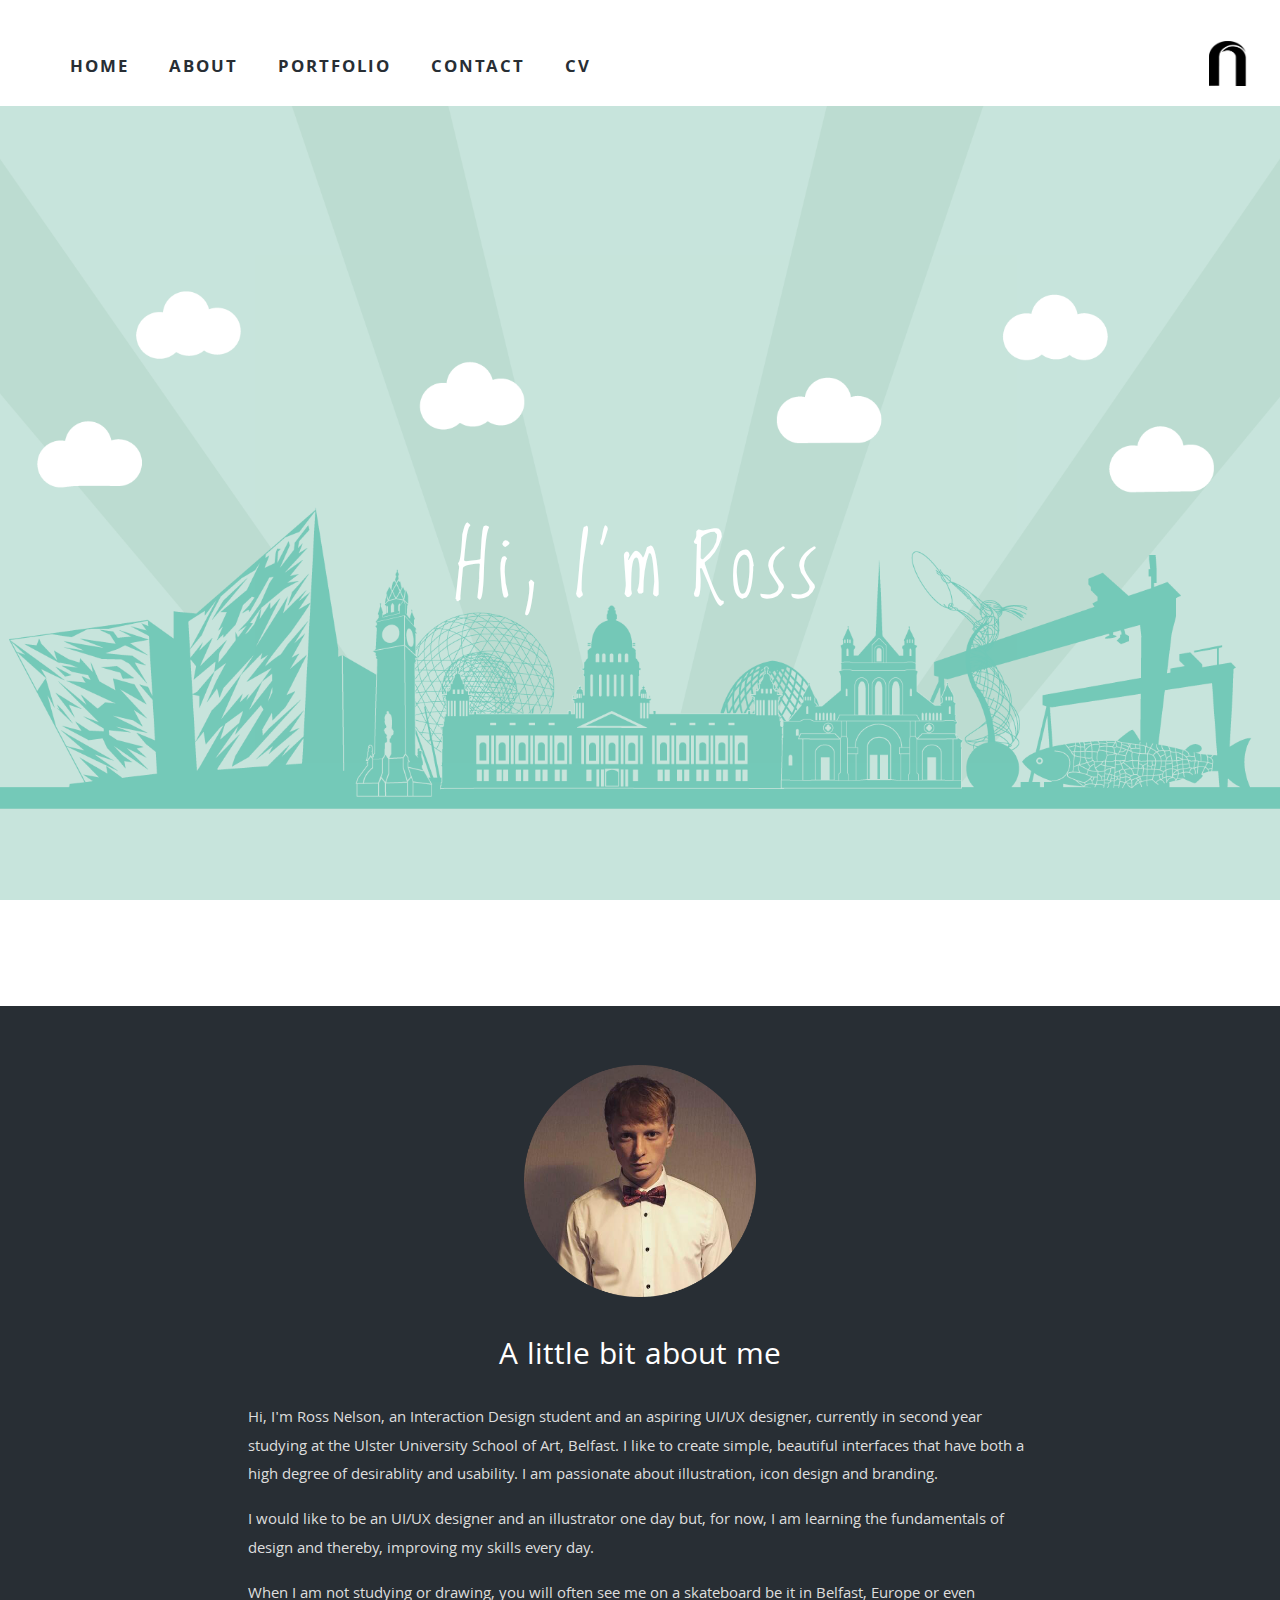
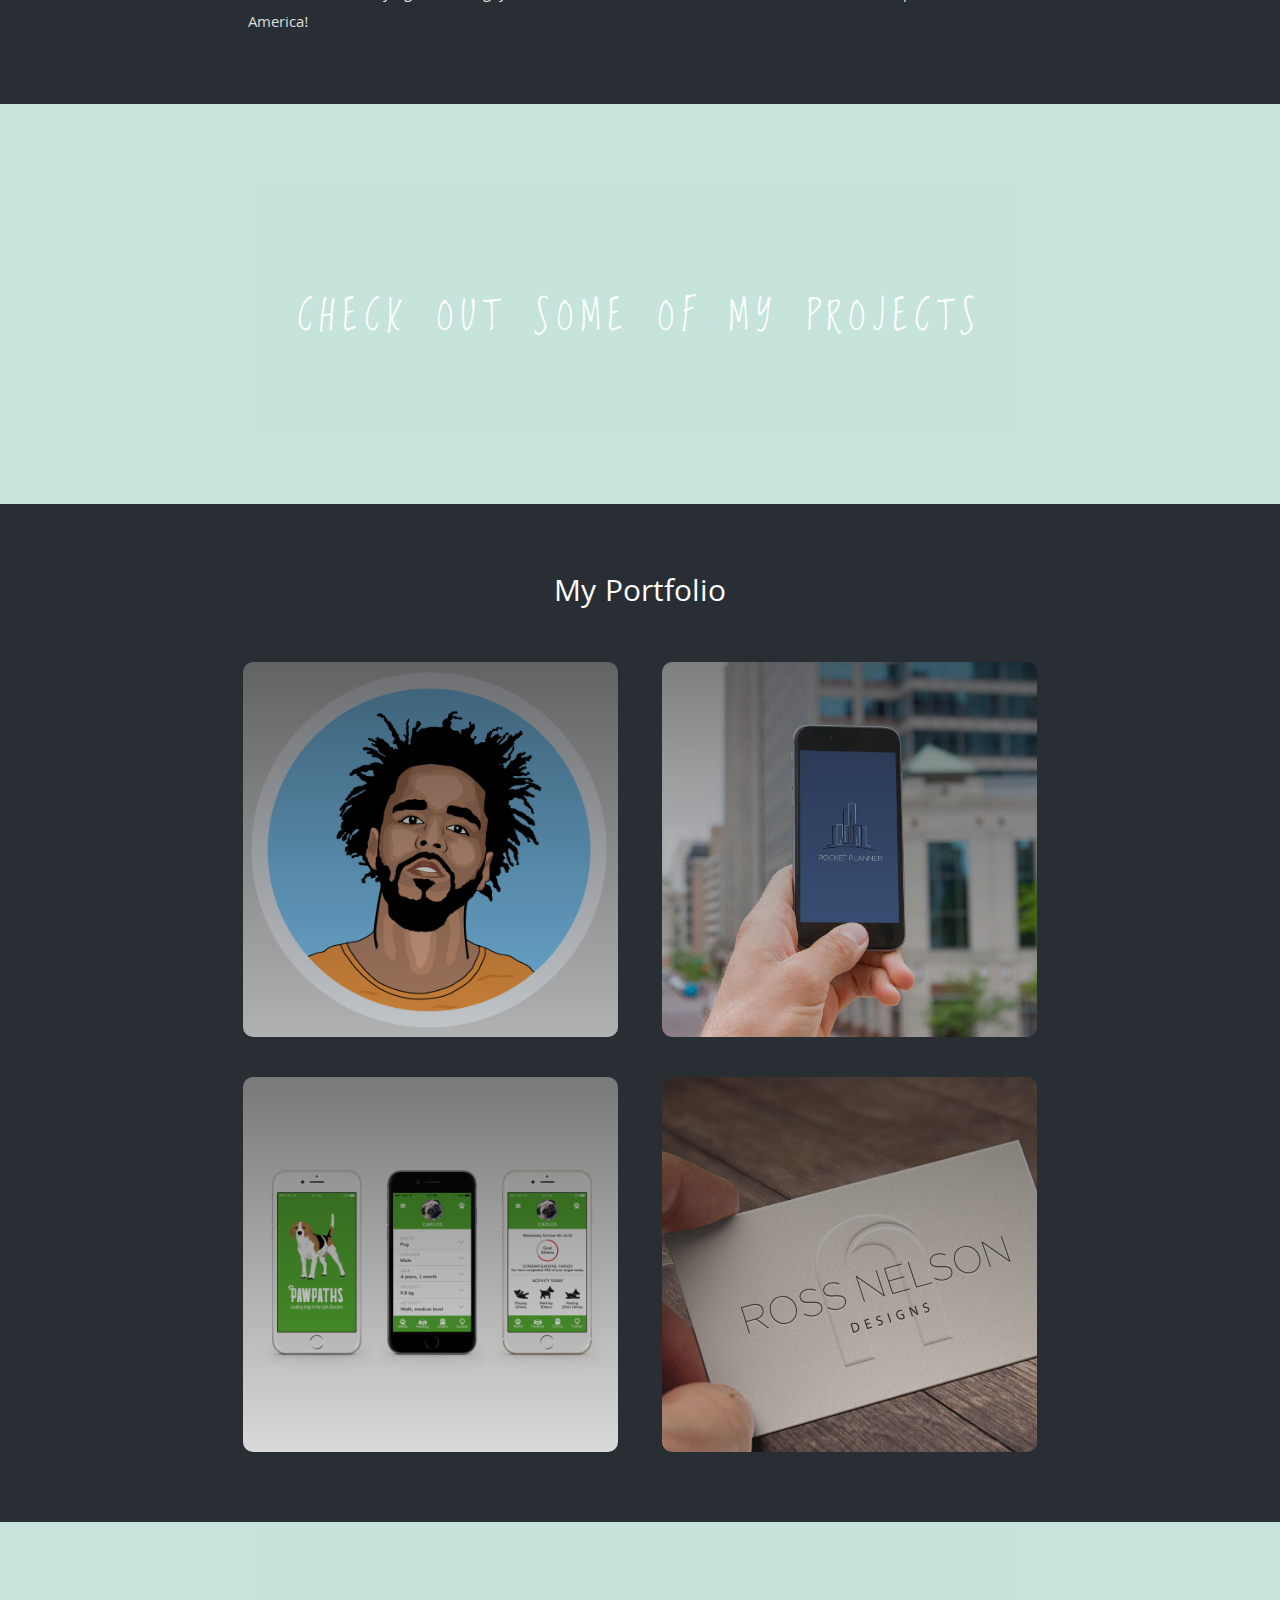
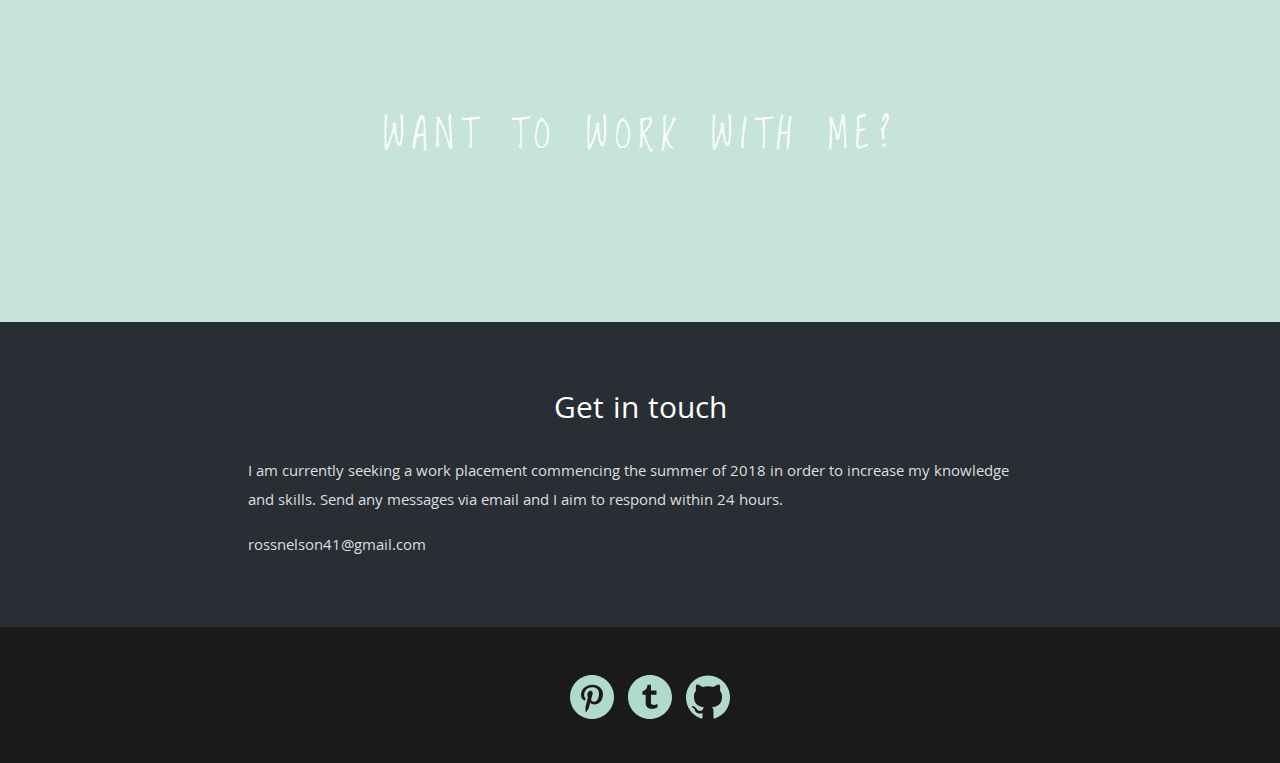
<file: index.html>
<!DOCTYPE html>
<html lang="en">

<head>
    <meta charset="UTF-8">
    <meta name="viewport" content="width=device-width, initial-scale=1.0">
    <meta http-equiv="X-UA-Compatible" content="ie=edge">
    <link href="https://fonts.googleapis.com/css?family=Khula|Loved+by+the+King|Scheherazade" rel="stylesheet">
    <title>Ross-nelson-portfolio</title>
    <link rel="stylesheet" href="css/style.css">
    <link rel="stylesheet" href="css/animate.css">
</head>
    <body>
        
        
        <header>
                      <nav class="animated fadeIn"> 
                          <div class="res-nav">
        <a href="index.html"><img class="logo" src="img/n-01.png" width="38" height="45" alt="Monogram"></a>
          </div>
                          <ul>
                              <li><a href="index.html">Home</a></li>
                              <li><a href="#about">About</a></li>
                              <li><a href="#portfolio">Portfolio</a></li>
                              <li><a href="#contact">Contact</a></li>
                              <li><a href="cv.html">CV</a></li>
                              
                          </ul>
            </nav>
        </header>
   
      <div class="pimg1">
        <div class="ptext1">
          <span class="border trans">
               Hi, I'm Ross
            </span>
          </div>
        </div>
    
  <section class="section section-dark">
        <img class="me" src="img/me.png" id="about" alt="Lion" width="250" height="250" /> 
    
    <h2 class="hello">A little bit about me</h2>

        <div class="container">
            <p>Hi, I'm Ross Nelson, an Interaction Design student and an aspiring UI/UX designer, currently in second year studying at the Ulster University School of Art, Belfast. I like to create simple, beautiful interfaces that have both a high degree of desirablity and usability. I am passionate about illustration, icon design and branding. </p>
        
        <p> I would like to be an UI/UX designer and an illustrator one day but, for now, I am learning the fundamentals of design and thereby, improving my skills every day.
         </p>
        
        <p> When I am not studying or drawing, you will often see me on a skateboard be it in Belfast, Europe or even America!</p>
      </div>
        </section>
 
        
        <div class="pimg2">
        <div class="ptext">
          <span class="border trans">
            Check out some of my projects
            </span>
          </div>
        </div>
        
        <section class="section section-dark">
        <h2 class="hello" id="portfolio">My Portfolio</h2>
      
            <div class="xop-section">
	<ul class="xop-grid">
		<li>
			<div class="xop-box xop-img-1">
				<a href="icons.html">
				<div class="xop-info">
					<h3>Icon Set</h3>
					<p>A set of twelve Hip hop artists.</p>
				</div></a>
			</div>
		</li>
        
        <li>
			<div class="xop-box xop-img-2">
				<a href="pocket.html">
				<div class="xop-info">
					<h3>Pocket Planner</h3>
					<p>A travel app on landmarks in America.</p>
				</div></a>
			</div>
		</li>
		
        <li>
			<div class="xop-box xop-img-3">
				<a href="pawpaths.html">
				<div class="xop-info">
					<h3>Pawpaths</h3>
					<p>A health app and device designed for dogs.</p>
				</div></a>
			</div>
		</li>

        
        <li>
			<div class="xop-box xop-img-4">
				<a href="brand.html">
				<div class="xop-info">
					<h3>Brand</h3>
					<p>My personal Monogram and Wordmark.</p>
				</div></a>
			</div>
		</li>
        
        
		
	</ul>
</div>
                        
        </section>
        
        
        <div class="pimg3">
        <div class="ptext">
          <span class="border trans">
            Want to work with me?
            </span>
          </div>
        </div>
        
         <section class="section section-dark">
             
        <h2 class="hello" id="contact">Get in touch</h2>
             <div class="container">
      <p>
  I am currently seeking a work placement commencing the summer of 2018 in order to increase my knowledge and skills. Send any messages via email and I aim to respond within 24 hours.
      </p>
                 <p>rossnelson41@gmail.com</p>
           
    </div>
        </section>
        
        
        
        <footer>
        
      <p class="social">

        <div class="icons">
            <a href="https://uk.pinterest.com/rossnelson41/" target="_blank"><img src="img/pinterest.svg" width="44px" height="44px"></a>
            
            <a href="https://www.tumblr.com/blog/rossnelsonn" target="_blank"><img src="img/tumblr.svg" width="44px" height="44px"></a>
            
            <a href="https://github.com/rossnelsonn" target="_blank"><img src="img/github.svg" width="44px" height="44px"></a>

        </div>

    </footer>
        
        
        
        
        
    </body>
</html>
</file>
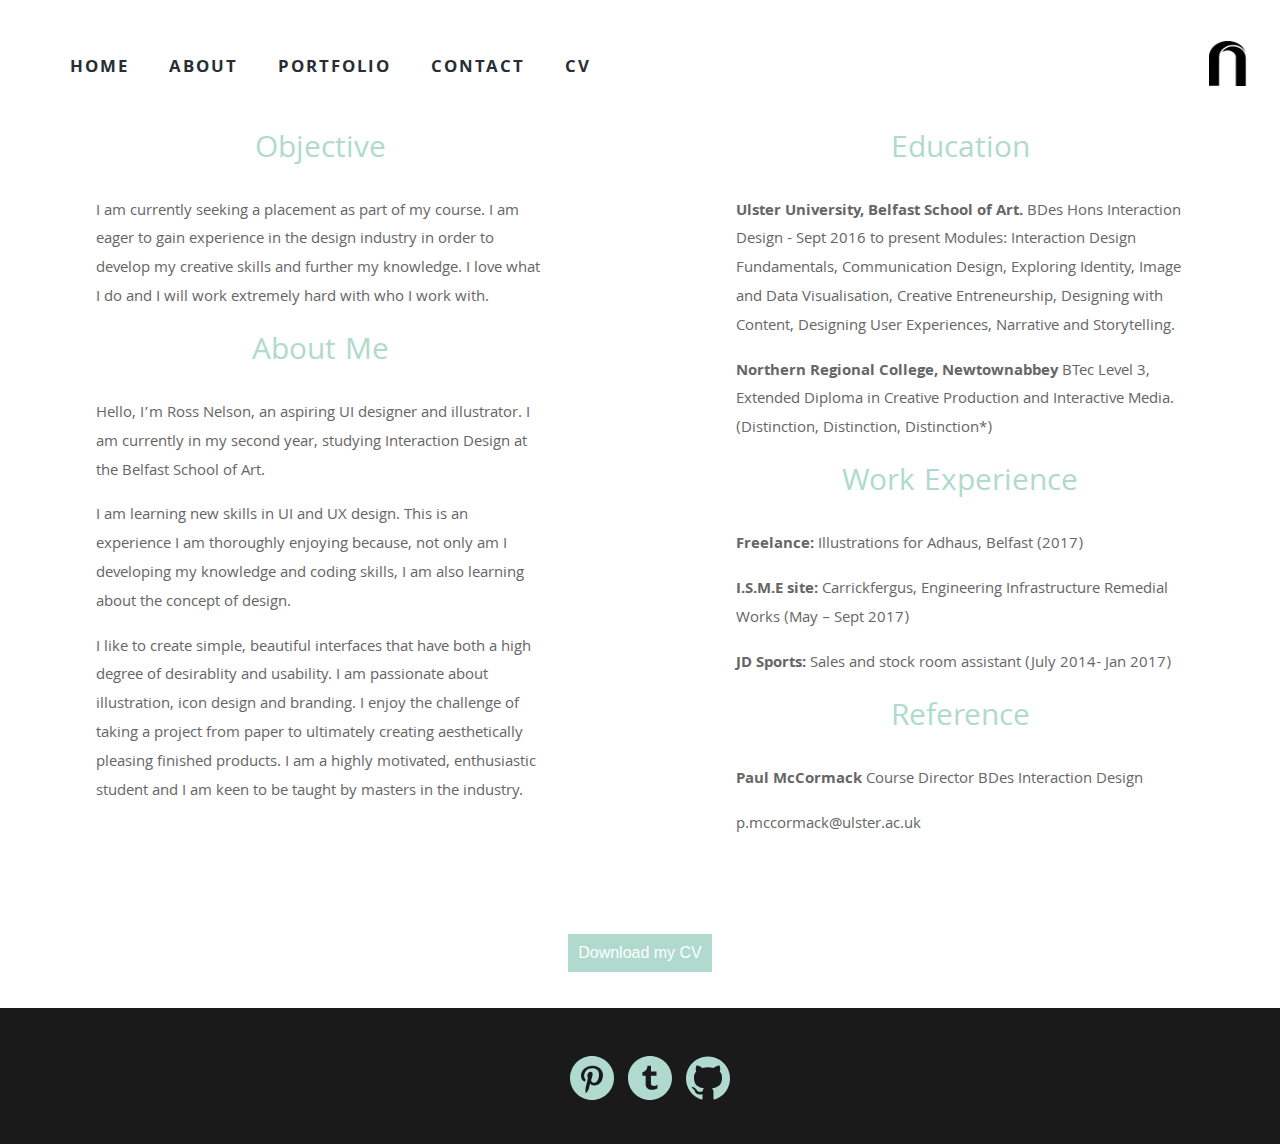
<file: cv.html>
<!DOCTYPE html>
<html lang="en">

<head>
    <meta charset="UTF-8">
    <meta name="viewport" content="width=device-width, initial-scale=1.0">
    <meta http-equiv="X-UA-Compatible" content="ie=edge">
    <link href="https://fonts.googleapis.com/css?family=Khula|Loved+by+the+King|Scheherazade" rel="stylesheet">
    <title>Ross-nelson-pocket planner</title>
    <link rel="stylesheet" href="css/style.css">
</head>
    <body>
        
        
        <header>
                      <nav> 
                          <div class="res-nav">
        <a href="index.html"><img class="logo" src="img/n-01.png" width="38" height="45" alt="Monogram"></a>
          </div>
                          <ul>
                              <li><a href="index.html">Home</a></li>
                              <li><a href="index.html#about">About</a></li>
                              <li><a href="index.html#portfolio">Portfolio</a></li>
                              <li><a href="index.html#contact">Contact</a></li>
                               <li><a href="cv.html">CV</a></li>
                          </ul>
            </nav>
        </header>
        
<div class="row">
        
    <div id="left">
        <div class="container">
        <h2 class="cvh2">Objective</h2>
        <p>I am currently seeking a placement as part of my course. I am eager to gain experience in the design industry in order to develop my creative skills and further my knowledge. I love what I do and I will work extremely hard with who I work with.</p>
        <h2 class="cvh2">About Me</h2>
        <p>Hello, I’m Ross Nelson, an aspiring UI designer and illustrator. I am currently in my second year, studying Interaction Design at the Belfast School of Art.</p> <p>I am learning new skills in UI and UX design. This is an experience I am thoroughly enjoying because, not only am I developing my knowledge and coding skills, I am also learning about the concept of design.</p> <p>I like to create simple, beautiful interfaces that have both a high degree of desirablity and usability. I am passionate about illustration, icon design and branding. I enjoy the challenge of taking a project from paper to ultimately creating aesthetically pleasing finished products. I am a highly motivated, enthusiastic student and I am keen to be taught by masters in the industry.</p>
    </div>
        </div>
    <div id="right">
        <div class="container">
        <h2 class="cvh2">Education</h2>
        <p><b>Ulster University, Belfast School of Art.</b> BDes Hons Interaction Design - Sept 2016 to present Modules: Interaction Design Fundamentals, Communication Design, Exploring Identity, Image and Data Visualisation, Creative Entreneurship, Designing with Content, Designing User Experiences, Narrative and Storytelling.</p>
            <p><b>Northern Regional College, Newtownabbey</b> BTec Level 3, Extended Diploma in Creative Production and Interactive Media. (Distinction, Distinction, Distinction*)</p>
        <h2 class="cvh2">Work Experience</h2>
            <p><b>Freelance:</b> Illustrations for Adhaus, Belfast (2017)</p>

            <p><b>I.S.M.E site:</b> Carrickfergus, Engineering Infrastructure Remedial Works (May – Sept 2017)</p>

         <p><b>JD Sports:</b> Sales and stock room assistant (July 2014- Jan 2017)</p>
            
        <h2 class="cvh2">Reference</h2>
            <p><b>Paul McCormack</b> Course Director BDes Interaction Design</p>

<p>p.mccormack@ulster.ac.uk</p>
    </div>
    </div>
        </div>
        
        <a href="cv.pdf" id="downloadcv"><h2><button class="button">Download my CV</button></h2></a> 
        <footer>
        
      <p class="social">

        <div class="icons">
            <a href="https://uk.pinterest.com/rossnelson41/" target="_blank"><img src="img/pinterest.svg" width="44px" height="44px"></a>
            
            <a href="https://www.tumblr.com/blog/rossnelsonn" target="_blank"><img src="img/tumblr.svg" width="44px" height="44px"></a>
            
            <a href="https://github.com/rossnelsonn" target="_blank"><img src="img/github.svg" width="44px" height="44px"></a>

        </div>

    </footer>
        
        
        
    </body>
</html>
</file>
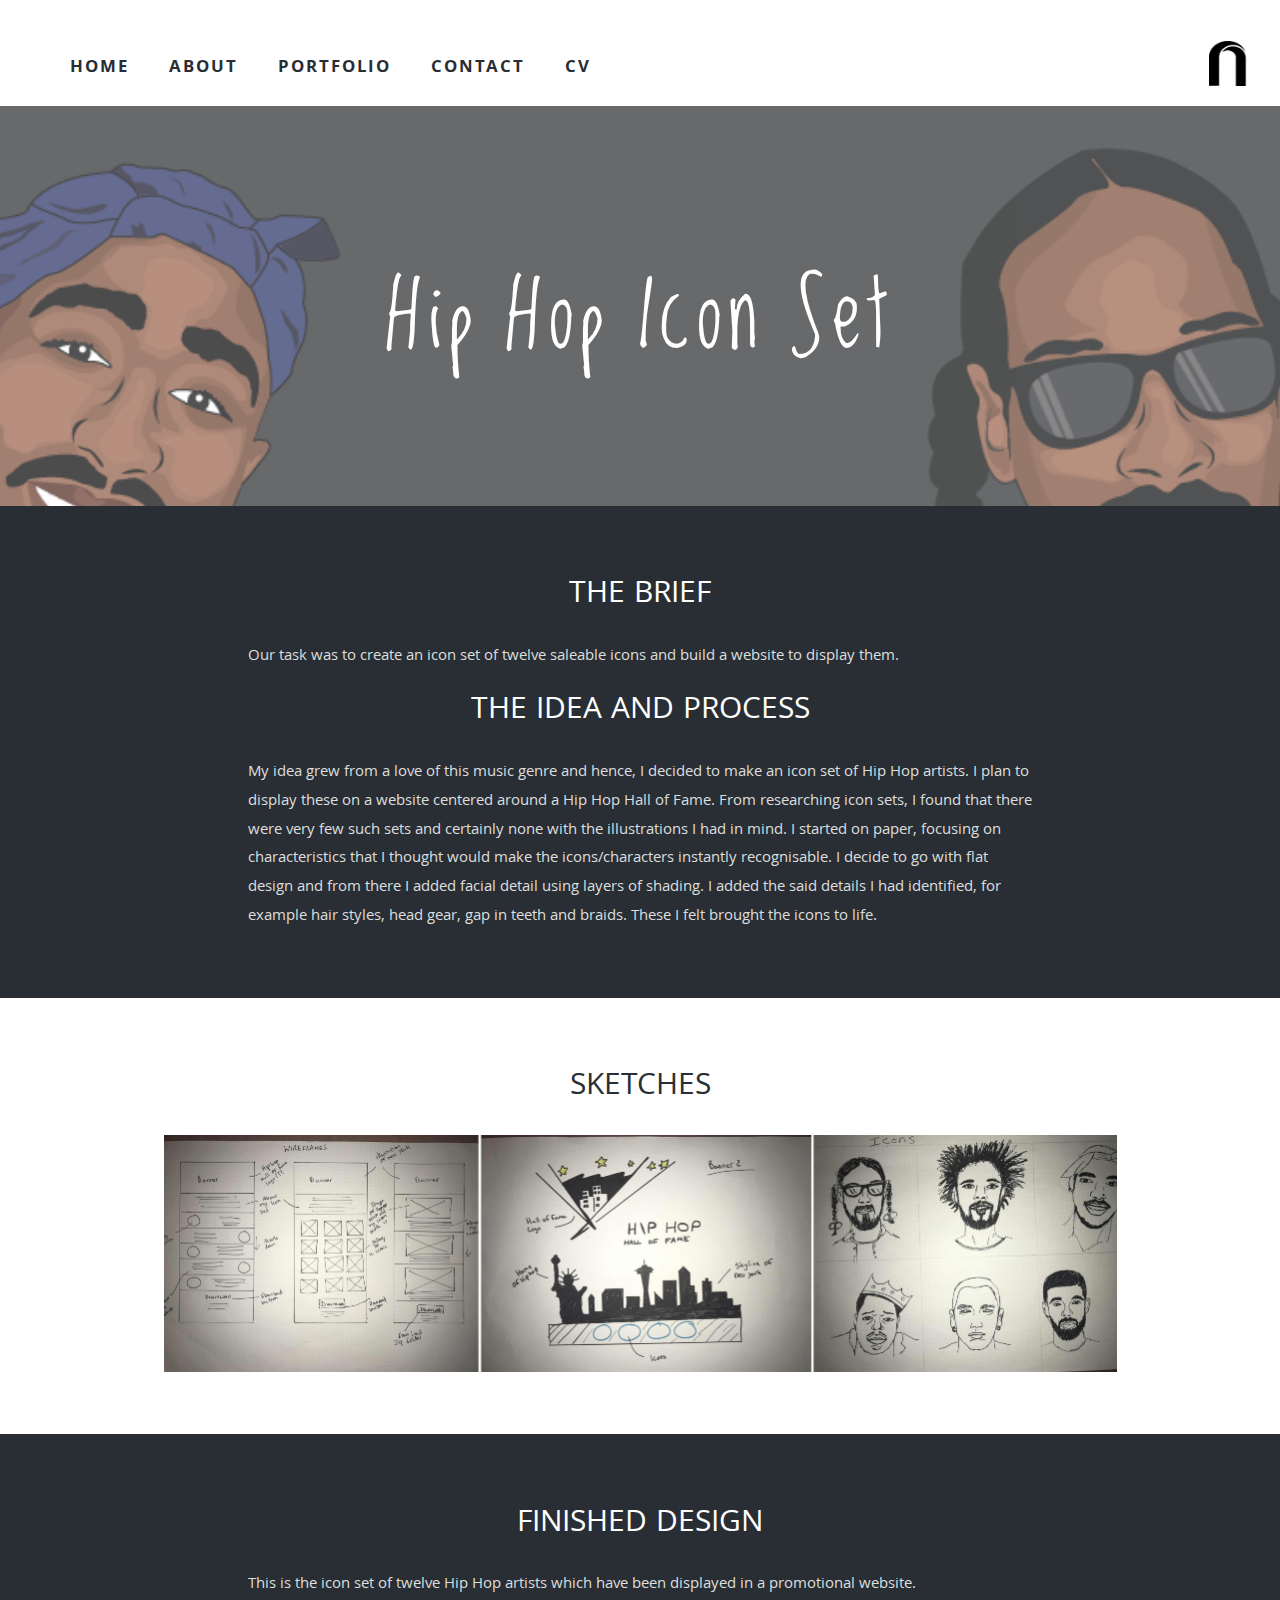
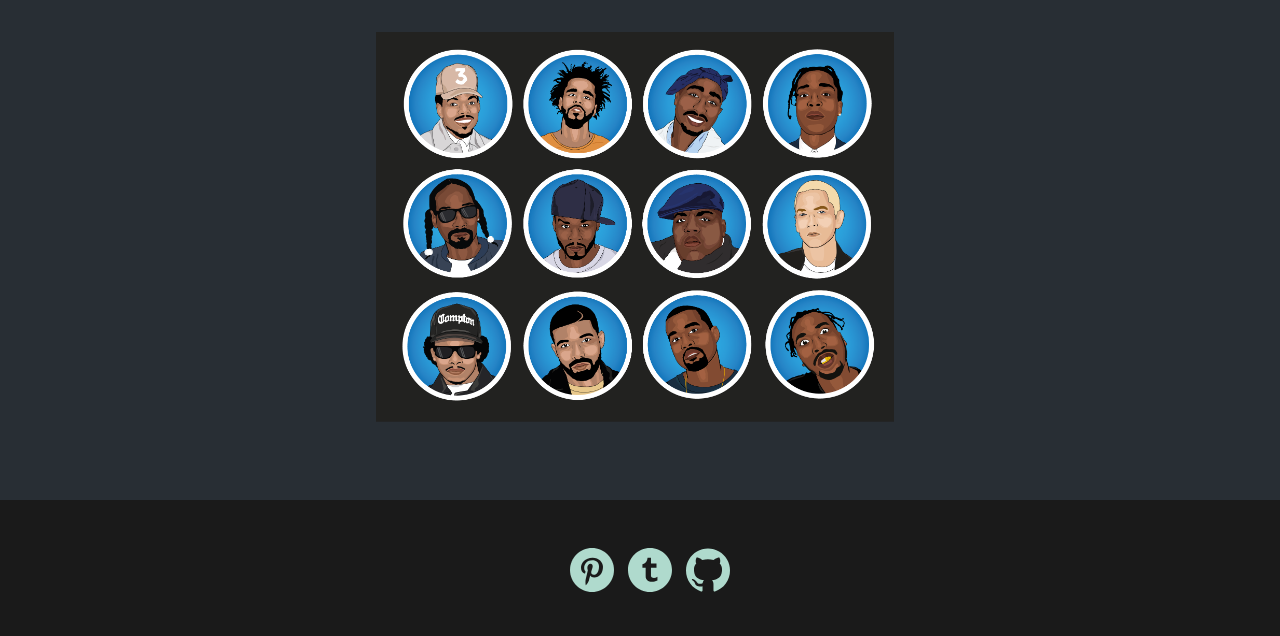
<file: icons.html>
<!DOCTYPE html>
<html lang="en">

<head>
    <meta charset="UTF-8">
    <meta name="viewport" content="width=device-width, initial-scale=1.0">
    <meta http-equiv="X-UA-Compatible" content="ie=edge">
    <link href="https://fonts.googleapis.com/css?family=Khula|Loved+by+the+King|Scheherazade" rel="stylesheet">
    <title>Ross-nelson-pocket planner</title>
    <link rel="stylesheet" href="css/style.css">
</head>
    <body>
        
        
        <header>
                      <nav> 
                          <div class="res-nav">
        <a href="index.html"><img class="logo" src="img/n-01.png" width="38" height="45" alt="Monogram"></a>
          </div>
                          <ul>
                               <li><a href="index.html">Home</a></li>
                              <li><a href="index.html#about">About</a></li>
                              <li><a href="index.html#portfolio">Portfolio</a></li>
                              <li><a href="index.html#contact">Contact</a></li>
                               <li><a href="cv.html">CV</a></li>
                          </ul>
            </nav>
        </header>

     
        
        
      <div class="top-image4">
        <div class="ptext2">
          <span class="border trans">
               Hip Hop Icon Set
            </span>
          </div>
        </div>
    
  <section class="section section-dark">
    
    <h2 id="about">The Brief</h2>

        <div class="container">
    
        <p>Our task was to create an icon set of twelve saleable icons and build a website to display them.
         </p>
        
        <h2 id="about">The Idea and Process</h2>
        <p> My idea grew from a love of this music genre and hence, I decided to make an icon set of Hip Hop artists. I plan to display these on a website centered around a Hip Hop Hall of Fame. From researching icon sets, I found that there were very few such sets and certainly none with the illustrations I had in mind. I started on paper, focusing on characteristics that I thought would make the icons/characters instantly recognisable. I decide to go with flat design and from there I added facial detail using layers of shading. I added the said details I had identified, for example hair styles, head gear, gap in teeth and braids. These I felt brought the icons to life.</p>
      </div>
      
        </section>
 

        
        <section class="section section-light">
        <h2 id="title">sketches</h2>
            <img class="sketches" src="img/hiphopsketches.jpg" height="237" width="953">
                        
        </section>
        
        
    
        
         <section class="section section-dark">
             
        <h2 id="about">Finished Design</h2>
             <div class="container">
                 <p>This is the icon set of twelve Hip Hop artists which have been displayed in a promotional website.</p>
                  <img class="hip" src="img/all.png" height="390" width="518">
                 
    </div>
        </section>
        
        
        
        <footer>
        
      <p class="social">

        <div class="icons">
            <a href="https://uk.pinterest.com/rossnelson41/" target="_blank"><img src="img/pinterest.svg" width="44px" height="44px"></a>
            
            <a href="https://www.tumblr.com/blog/rossnelsonn" target="_blank"><img src="img/tumblr.svg" width="44px" height="44px"></a>
            
            <a href="https://github.com/rossnelsonn" target="_blank"><img src="img/github.svg" width="44px" height="44px"></a>

        </div>

    </footer>
        
        
        
        
        
    </body>
</html>
</file>
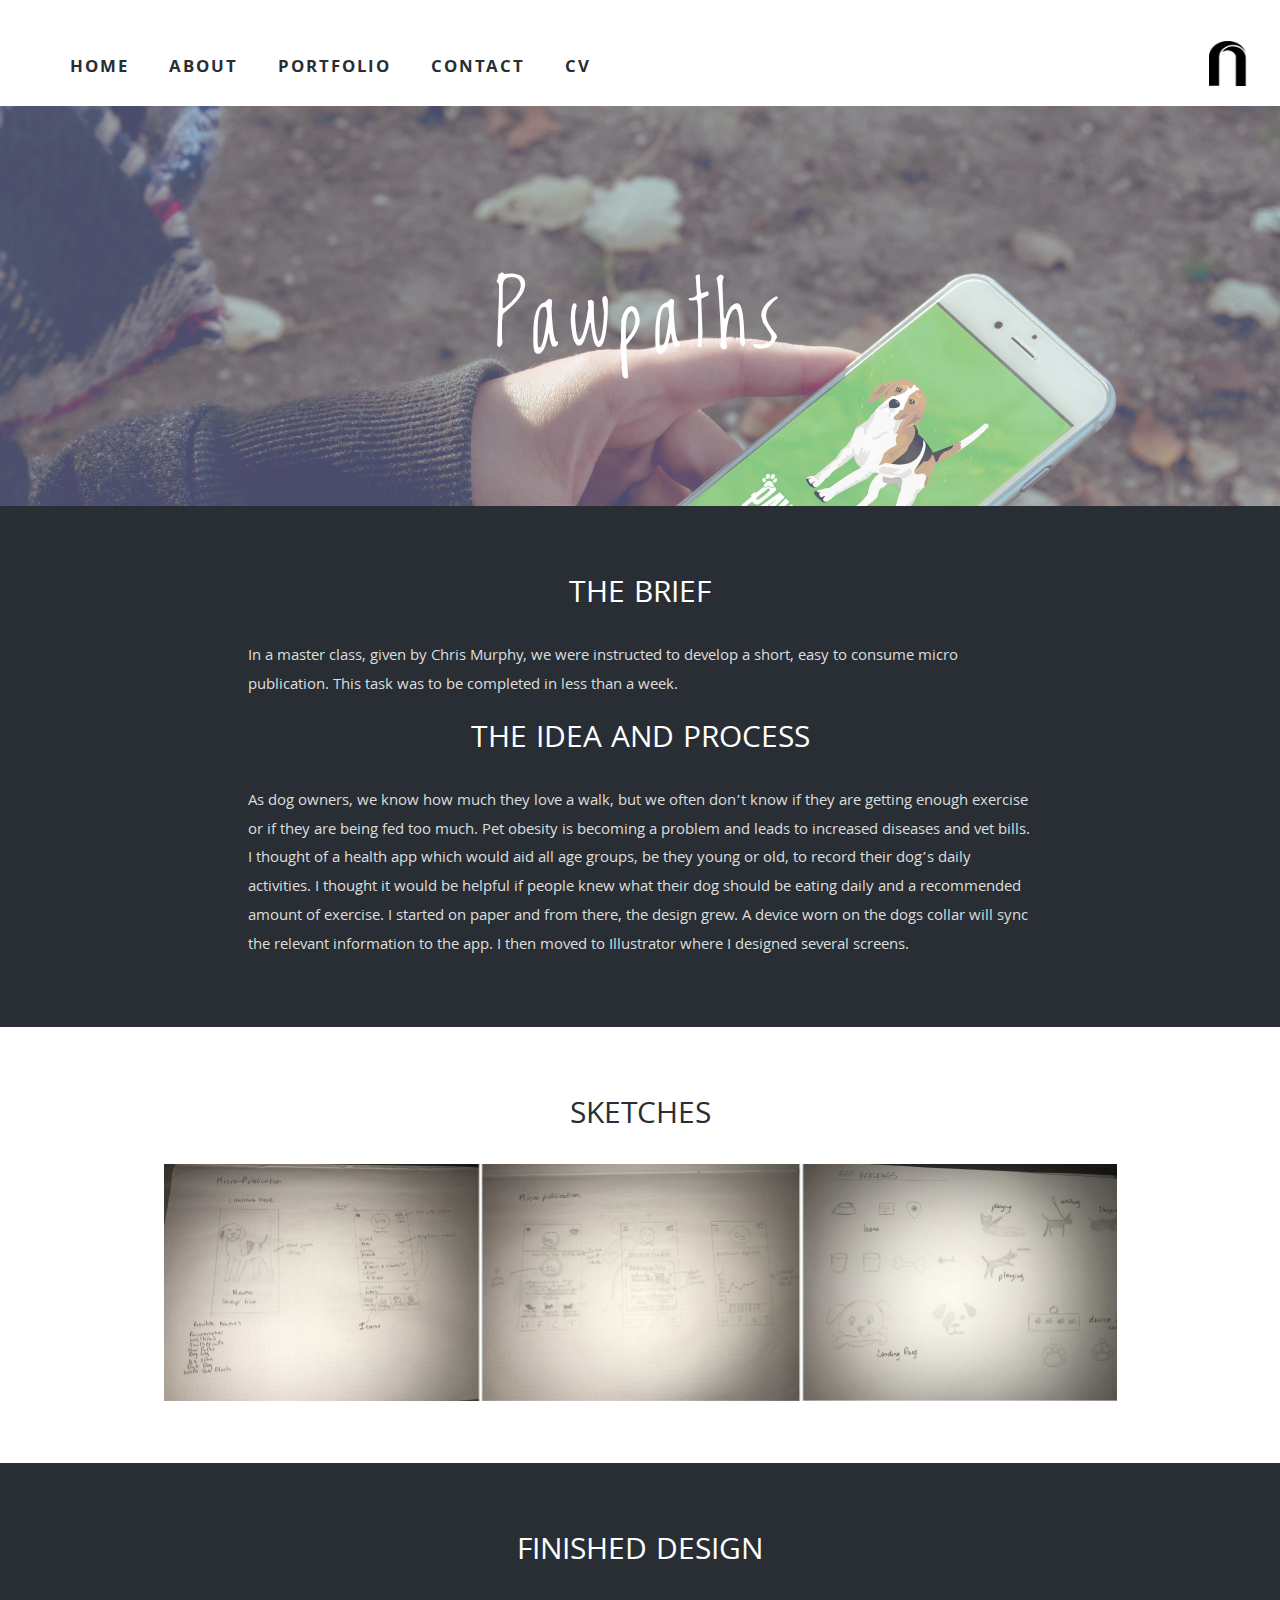
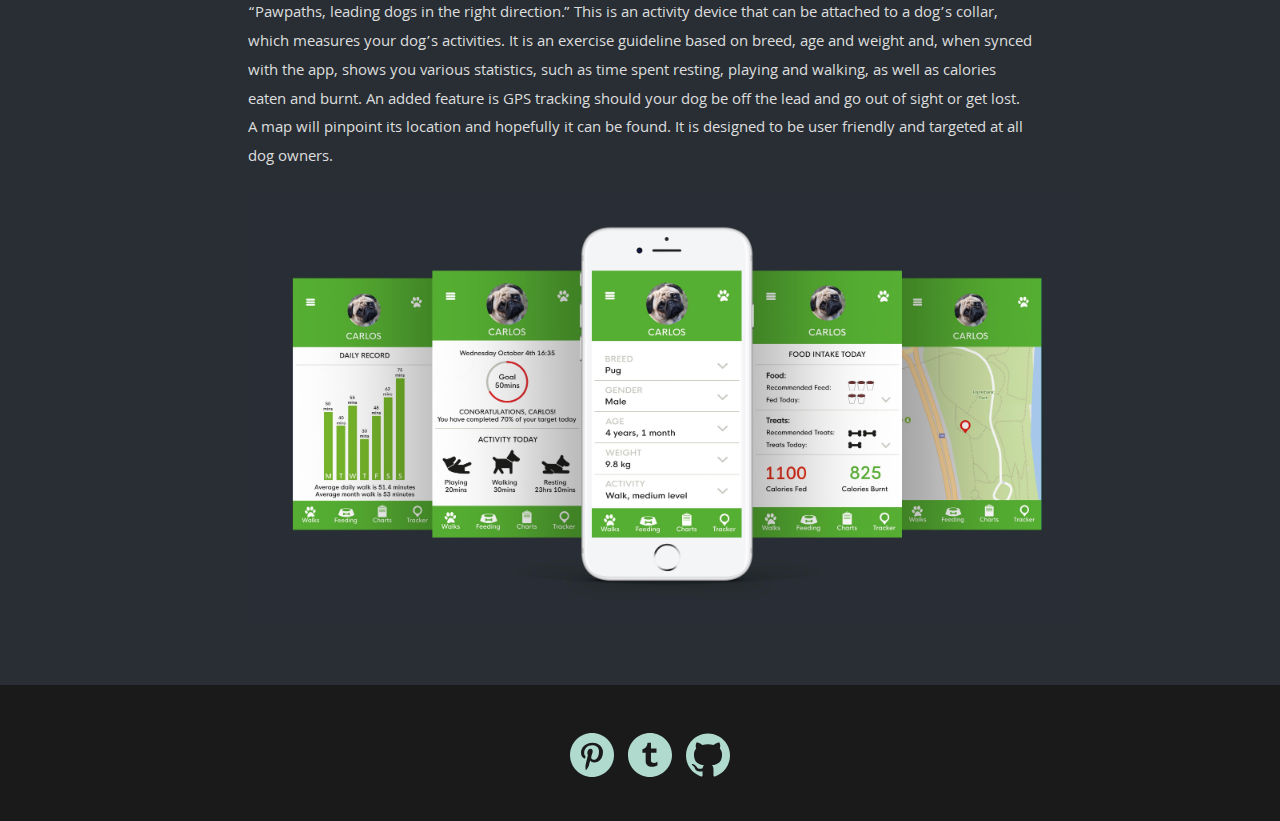
<file: pawpaths.html>
<!DOCTYPE html>
<html lang="en">

<head>
    <meta charset="UTF-8">
    <meta name="viewport" content="width=device-width, initial-scale=1.0">
    <meta http-equiv="X-UA-Compatible" content="ie=edge">
    <link href="https://fonts.googleapis.com/css?family=Khula|Loved+by+the+King|Scheherazade" rel="stylesheet">
    <title>Ross-nelson-pawpaths</title>
    <link rel="stylesheet" href="css/style.css">
</head>
    <body>
        
        
        <header>
                      <nav> 
                          <div class="res-nav">
        <a href="index.html"><img class="logo" src="img/n-01.png" width="38" height="45" alt="Monogram"></a>
          </div>
                          <ul>
                               <li><a href="index.html">Home</a></li>
                              <li><a href="index.html#about">About</a></li>
                              <li><a href="index.html#portfolio">Portfolio</a></li>
                              <li><a href="index.html#contact">Contact</a></li>
                               <li><a href="cv.html">CV</a></li>
                          </ul>
            </nav>
        </header>

     
        
        
      <div class="top-image2">
        <div class="ptext2">
          <span class="border trans">
               Pawpaths 
            </span>
          </div>
        </div>
    
  <section class="section section-dark">
    
    <h2 id="about">The Brief</h2>

        <div class="container">
    
        <p>In a master class, given by Chris Murphy, we were instructed to develop a short, easy to consume micro publication. This task was to be completed in less than a week.
         </p>
        
        <h2 id="about">The Idea and Process</h2>
        <p> As dog owners, we know how much they love a walk, but we often don’t know if they are getting enough exercise or if they are being fed too much. Pet obesity is becoming a problem and leads to increased diseases and vet bills. I thought of a health app which would aid all age groups, be they young or old, to record their dog’s daily activities.  I thought it would be helpful if people knew what their dog should be eating daily and a recommended amount of exercise. I started on paper and from there, the design grew. A device worn on the dogs collar will sync the relevant information to the app. I then moved to Illustrator where I designed several screens. 
        </p>
      </div>
        </section>
 

        
        <section class="section section-light">
        <h2 id="title">sketches</h2>
            
          <img class="sketches" src="img/dogsketches.jpg" height="237" width="953">
   
        </section>
        
        
    
        
         <section class="section section-dark">
             
        <h2 id="about">Finished Design</h2>
             <div class="container">
           <p>
             “Pawpaths, leading dogs in the right direction.” This is an activity device that can be attached to a dog’s collar, which measures your dog’s activities. It is an exercise guideline based on breed, age and weight and, when synced with the app, shows you various statistics, such as time spent resting, playing and walking, as well as calories eaten and burnt. An added feature is GPS tracking should your dog be off the lead and go out of sight or get lost. A map will pinpoint its location and hopefully it can be found. It is designed to be user friendly and targeted at all dog owners.
            </p>
                  <img class="brief" src="img/pawpaths2.jpg" height="434" width="837">
    </div>
        </section>
        
        
        
        <footer>
        
      <p class="social">

        <div class="icons">
            <a href="https://uk.pinterest.com/rossnelson41/" target="_blank"><img src="img/pinterest.svg" width="44px" height="44px"></a>
            
            <a href="https://www.tumblr.com/blog/rossnelsonn" target="_blank"><img src="img/tumblr.svg" width="44px" height="44px"></a>
    
            <a href="https://github.com/rossnelsonn" target="_blank"><img src="img/github.svg" width="44px" height="44px"></a>

        </div>

    </footer>
        
        
        
        
        
    </body>
</html>
</file>
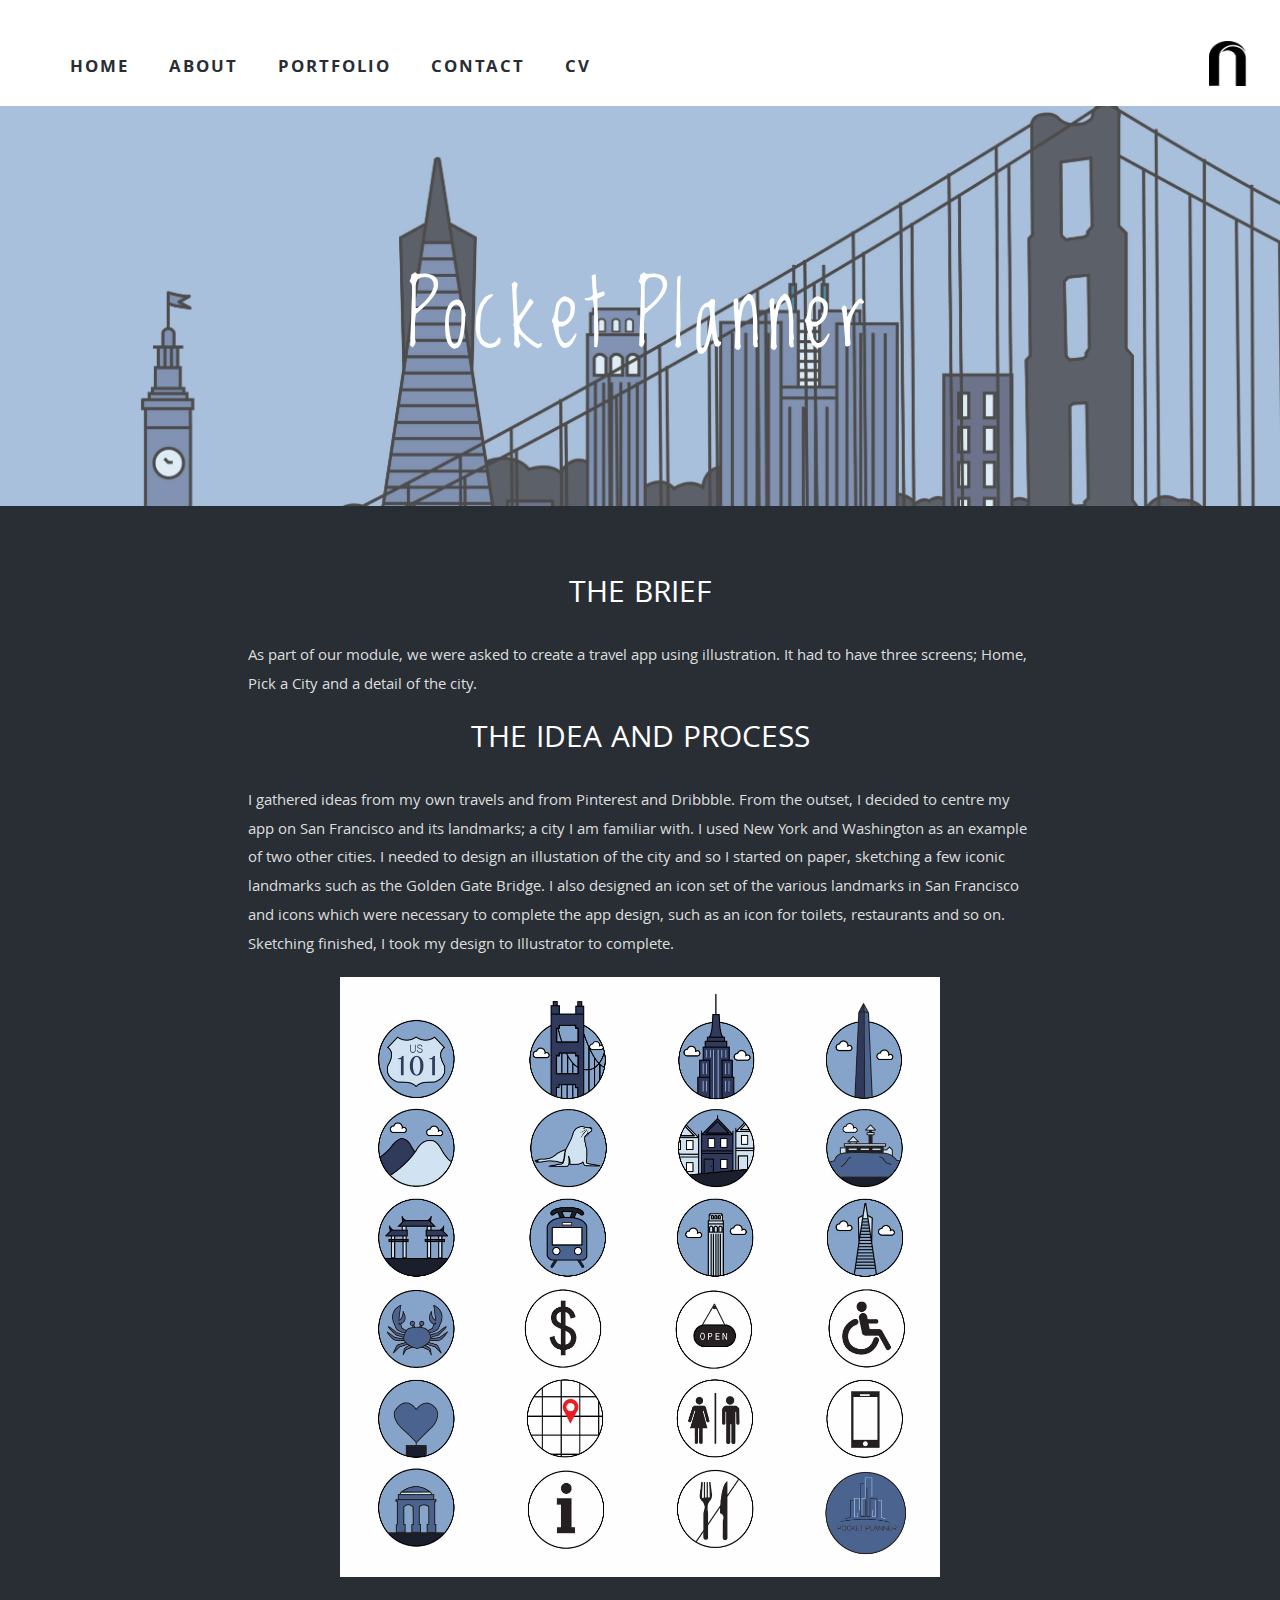
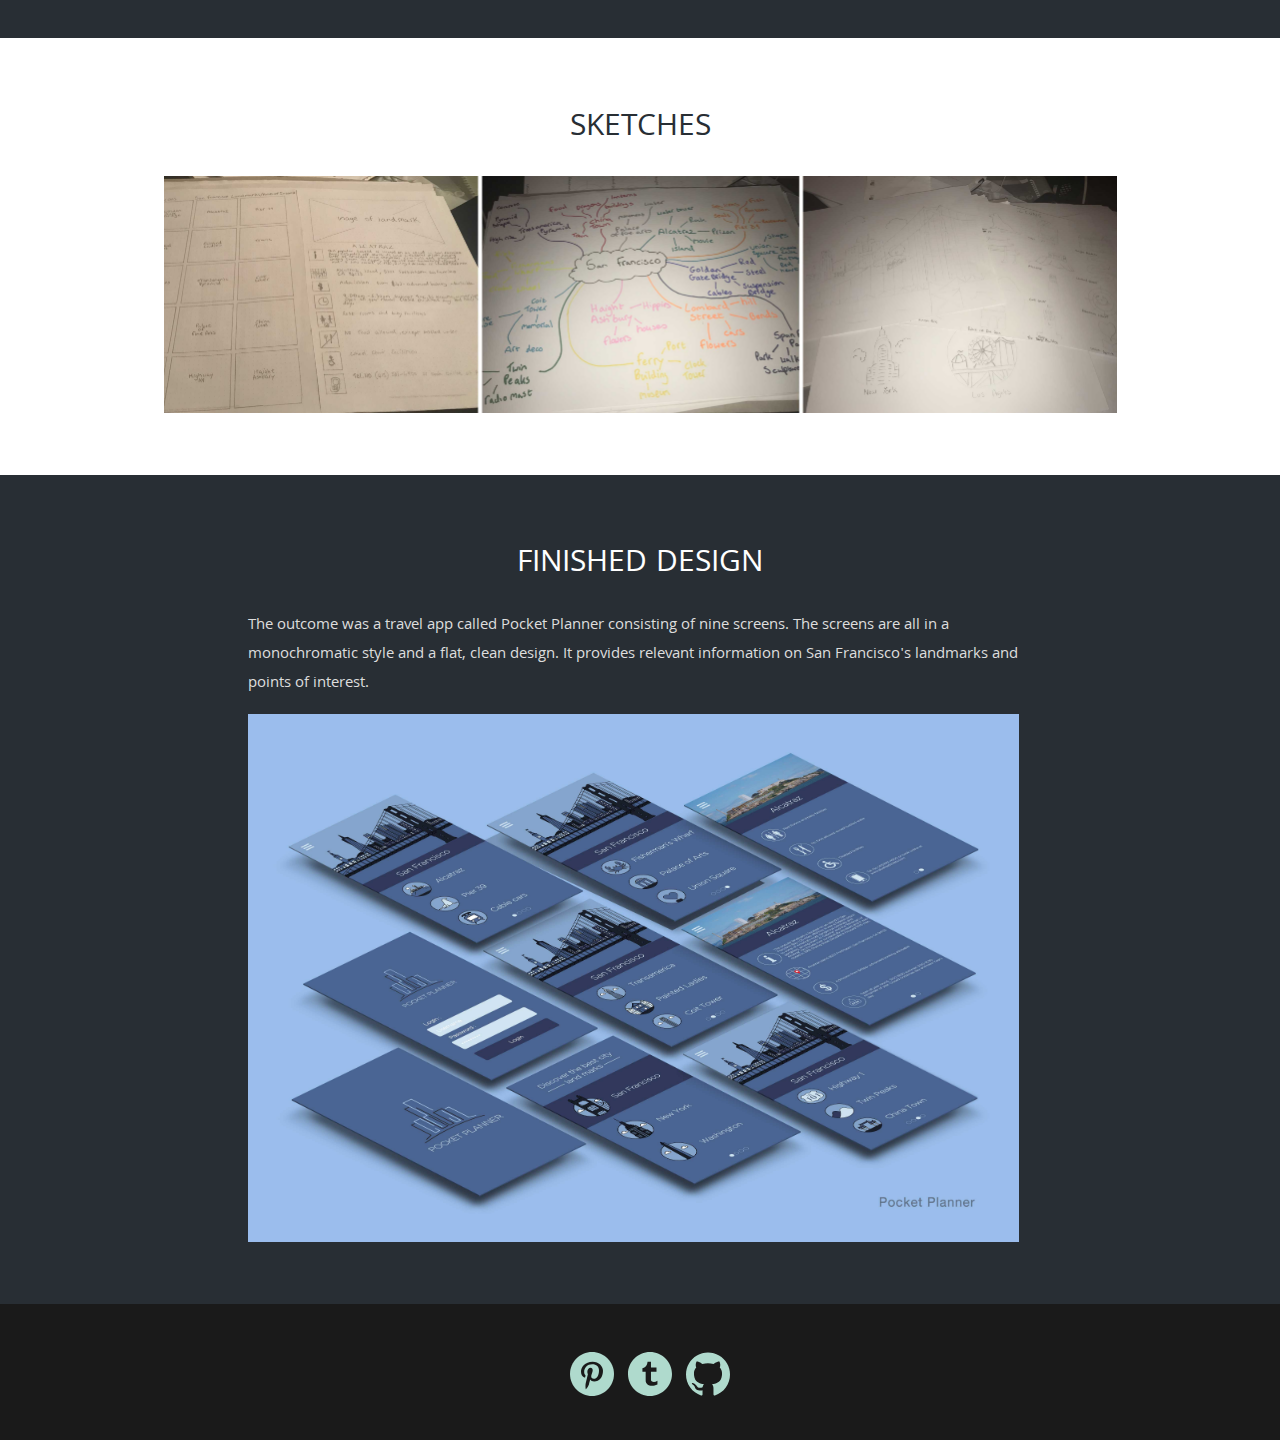
<file: pocket.html>
<!DOCTYPE html>
<html lang="en">

<head>
    <meta charset="UTF-8">
    <meta name="viewport" content="width=device-width, initial-scale=1.0">
    <meta http-equiv="X-UA-Compatible" content="ie=edge">
    <link href="https://fonts.googleapis.com/css?family=Khula|Loved+by+the+King|Scheherazade" rel="stylesheet">
    <title>Ross-nelson-pocket planner</title>
    <link rel="stylesheet" href="css/style.css">
</head>
    <body>
        
        
        <header>
                      <nav> 
                          <div class="res-nav">
        <a href="index.html"><img class="logo" src="img/n-01.png" width="38" height="45" alt="Monogram"></a>
          </div>
                          <ul>
                               <li><a href="index.html">Home</a></li>
                              <li><a href="index.html#about">About</a></li>
                              <li><a href="index.html#portfolio">Portfolio</a></li>
                              <li><a href="index.html#contact">Contact</a></li>
                               <li><a href="cv.html">CV</a></li>
                          </ul>
            </nav>
        </header>

     
        
        
      <div class="top-image3">
        <div class="ptext2">
          <span class="border trans">
               Pocket Planner
            </span>
          </div>
        </div>
    
  <section class="section section-dark">
    
    <h2 id="about">The Brief</h2>

        <div class="container">
    
        <p>As part of our module, we were asked to create a travel app using illustration. It had to have three screens; Home, Pick a City and a detail of the city.
         </p>
        
        <h2 id="about">The Idea and Process</h2>
        <p> I gathered ideas from my own travels and from Pinterest and Dribbble. From the outset, I decided to centre my app on San Francisco and its landmarks; a city I am familiar with. I used New York and Washington as an example of two other cities. I needed to design an illustation of the city and so I started on paper, sketching a few iconic landmarks such as the Golden Gate Bridge. I also designed an icon set of the various landmarks in San Francisco and icons which were necessary to complete the app design, such as an icon for toilets, restaurants and so on. Sketching finished, I took my design to Illustrator to complete.</p>
      </div>
       <img class="brief" src="img/travelicons.jpg" height="600" width="600">
        </section>
 

        
        <section class="section section-light">
        <h2 id="title">sketches</h2>
              <img class="sketches" src="img/travelsketches.jpg" height="237" width="953">
             
        </section>
        
        
    
        
         <section class="section section-dark">
             
        <h2 id="about">Finished Design</h2>
             <div class="container">
           <p>
             The outcome was a travel app called Pocket Planner consisting of nine screens. The screens are all in a monochromatic style and a flat, clean design. It provides relevant information on San Francisco's landmarks and points of interest.
            </p>
                 <img class="brief" src="img/travelapp3.jpg" width="771" height="528">
    </div>
        </section>
        
        
        
        <footer>
        
      <p class="social">

        <div class="icons">
            <a href="https://uk.pinterest.com/rossnelson41/" target="_blank"><img src="img/pinterest.svg" width="44px" height="44px"></a>
            
            <a href="https://www.tumblr.com/blog/rossnelsonn" target="_blank"><img src="img/tumblr.svg" width="44px" height="44px"></a>
            
            <a href="https://github.com/rossnelsonn" target="_blank"><img src="img/github.svg" width="44px" height="44px"></a>

        </div>

    </footer>
        
        
        
        
        
    </body>
</html>
</file>
<file: css/style.css>
/*--CSS RESET--*/

body, html{
    height: 100%;
    margin: 0;
    font-size: 16px;
    font-family: 'Khula', sans-serif;
    font-weight: 400;
    line-height: 1.8em;
    color:#666;
}


.pimg1, .pimg2, .pimg3{
    position: relative;
    opacity: 0.70;
    background-position: center;
    background-size: cover;
    background-repeat: no-repeat;
    
    /*
    fixed = parallax
    scroll = normal
    */
    background-attachment: fixed;
}


.pimg1{
    background-image: url('../img/banner1.png');
    min-height: 100%;
}

.pimg2{
    background-color: #afdacd;
    min-height: 400px;
}

.pimg3{
    background-color: #afdacd;
    min-height: 400px;
}

.section{
    text-align: center;
    padding: 50px 80px;
}

.section-light{
    background-color:#fff;
    color: #666;
}



.section-dark{
    background-color:#282e34;
    color:#ddd;
}

.ptext{
    position: absolute;
    top:50%;
    width:100%;
    text-align: center;
    color:#000;
    font-size: 40px;
    letter-spacing: 8px;
    text-transform: uppercase; 
    font-family: 'Loved by the King', cursive;
}

.ptext1{
    position: absolute;
    top:50%;
    width:100%;
    text-align: center;
    color:#000;
    font-size: 90px;
    letter-spacing: 8px;
    font-family: 'Loved by the King', cursive;
    color: #fff;
    word-spacing: -30px;
}

.ptext2{
    position: absolute;
    top:50%;
    width:100%;
    text-align: center;
    color:#000;
    font-size: 90px;
    letter-spacing: 8px;
    font-family: 'Loved by the King', cursive;
    color: #fff;
    word-spacing: -30px;
}





.ptext .border{
    background-color: #111;
    color: #fff;
    padding: 20px;
}


.ptext .border.trans{
    background-color: transparent;
}


@media(max-width:568px){
    .pimg1, .pimg2, .pimg3{
        background-attachment: scroll;
    }
}


/*--NAV--*/

nav {
  padding: 1em 0;
  margin-bottom: 3em;
  font-family: 'Khula', sans-serif;
  font-weight: bold;
  background-color: #fff;
  font-size: 1.1em;
  -webkit-animation-delay: .3s;
}

nav ul {
  text-align: center;
  text-transform: uppercase;
  letter-spacing: 2px;
}

nav ul li {
  padding-top: 10px;
  padding-left: 20px;
  display: inline;
  margin: 10px;
  float: left;
}

nav a:hover {
  border-bottom: none;
  color: #D3D3D3;
}

.logo {
    float: right;
    margin-top: -0.5em;
    margin-bottom: 0.5em;
    margin-right: 1em;
    padding-top: 1em;
}

.res-nav {
    float: right;
    color: #fff;
    padding: 15px;
    overflow: hidden;
}

/*--links--*/

a {
  color: #282e34;
  text-decoration: none;
}

a:hover {
  color: #000;
  border-bottom: 1px;
}

/*--gallery--*/



.xop-grid {
	margin: 20px 0 0 0;
	padding: 0;
	list-style: none;
	display: block;
	text-align: center;
	width: 100%;
}
 
.xop-grid:after {
	clear: both;
}
 
.xop-grid:after, .xop-box:before {
	content: '';
	display: table;
}
 



.xop-grid li {
	width: 375px;
	height: 375px;
	display: inline-block;
	margin: 20px;
}
 
.xop-box {
	width: 100%;
	height: 100%;
	position: relative;
	cursor: pointer;
    border-radius: 10px;
    -webkit-transition: 0.3s ease-in-out, 
    -webkit-transform 0.3s ease-in-out;
	-moz-transition:  0.3s ease-in-out, 
    -moz-transform 0.3s ease-in-out;
    transition: all 0.3s ease-in-out, 
    transform 0.3s ease-in-out, ;
}
 
.xop-box:hover {
	transform: scale(1.05); 
}


.xop-img-1 {
	background: linear-gradient( rgba(0, 0, 0, 0.50), rgba(0, 0, 0, 0.10)), /* bottom, image */
	url(../img/jcole.png) center center;
    background-size: 400px;
}

.xop-info {
    opacity: 0;
    height: 100%;
    width: 100%;
    background-color: #424242;
}

.xop-info:hover{
    opacity: .9;
}


.xop-img-2 {
	background: linear-gradient( rgba(0, 0, 0, 0.50), rgba(0, 0, 0, 0.10)), /* bottom, image */
	url(../img/travelapp.jpg) center center;
    background-size: 500px;
}
 

.xop-img-3 {
	background: linear-gradient( rgba(0, 0, 0, 0.50), rgba(0, 0, 0, 0.10)), /* bottom, image */
	url(../img/pawpaths.jpg) center center;
    background-size: 500px;
    
}


.xop-img-4 {
	background: linear-gradient( rgba(0, 0, 0, 0.50), rgba(0, 0, 0, 0.10)), /* bottom, image */
	url(../img/card.jpg) center center;
    background-size: 600px;
}



.xop-info h3 {
	font-family: 'Khula', sans-serif;
	font-weight: 400;
	color: #fff;
	font-size: 42px;
	margin: 0 30px;
	padding: 100px 0 0 0;
	line-height: 1.5;
}
 
.xop-info p {
	font-family: 'Khula', sans-serif;
	color: #fff;
	padding: 4px 5px;
	margin: 0 30px;
	font-size: 14px;
	line-height: 2;
}


/*-- TYPOGRAPHY--*/

footer {
  background-color: #1a1a1a;
  padding-top: 2em;
  padding-bottom: 2em;
}


.icons{
  padding-left: 35em;
}

.icons img {
    display: inline-block;
    padding-left: 10px;
}

.icons img:hover{ opacity: 1;
transform: scale(1.1);
}

h1, h2, h3 {
  font-weight: normal;
  color: #fff;
  text-align: center;
  font-family: 'Khula', sans-serif;
  text-decoration-color: #afdacd;
}

h1 {font-size: 4em;
  margin-bottom: .1em;
  margin-top: 1em;
}

h2 {font-size: 2em;
  margin-bottom: 1em;
}


.container {
    text-align: left;
    max-width: 70%;
    margin: auto;
}

#title {
  font-weight: normal;
  color: #282e34;
  text-align: center;
  font-family: 'Khula', sans-serif; 
  text-transform: uppercase;
}

#about {
  font-weight: normal;
  color: #fff;
  text-align: center;
  font-family: 'Khula', sans-serif;
  text-transform: uppercase;
}

.cvtitles{
  font-size: 2em;
  margin-bottom: .1em;
  margin-top: 1em;
  color: #afdacd;
  float: left;
}

}

/*--images--*/

.brief {
    display: inline-block;
    margin: 1em auto;
    padding: 0;
    max-width: 100%;
}

.hip {
    display: inline-block;
    margin: 1em auto;
    padding-left: 8em;
    max-width: 100%;
}

.result {
    display: inline-block;
    margin: 1em auto;
    padding: 0;
    max-width: 100%;
    padding-left: 6em;
}

.n {
    display: inline-block;
    margin: 1em auto;
    padding: 0;
    max-width: 100%;
    padding-left: 240px;
    
}


.top-image1{
    background-image: url('../img/card2.jpg');
    min-height: 400px;
     position: relative;
    opacity: 0.70;
    background-position: center;
    background-size: cover;
    background-repeat: no-repeat;
    background-attachment: fixed;
}

.top-image2{
    background-image: url('../img/pawpaths1.jpg');
    min-height: 400px;
    position: relative;
    opacity: 0.70;
    background-position: center;
    background-size: cover;
    background-repeat: no-repeat;
    background-attachment: fixed;
}

.top-image3{
    background-image: url('../img/travelapp2.jpg');
    min-height: 400px;
    position: relative;
    opacity: 0.70;
    background-position: center;
    background-size: cover;
    background-repeat: no-repeat;
    background-attachment: fixed;
}

.top-image4{
    background-image: url('../img/iconbanner.png');
    min-height: 400px;
    position: relative;
    opacity: 0.70;
    background-position: center;
    background-size: cover;
    background-repeat: no-repeat;
    background-attachment: fixed;
}

/*--CV--*/

.row {
        display: grid;
        grid-template-columns: 50% 50%;
        width: 100%;
        padding-bottom: 3em;
    }
    
#left,#right {
    height: auto;
}

.cvh2{
    font-size: 2em;
    margin-bottom: 1em;
    color: #afdacd;
}

.download{
    font-size: 1em;
    margin-bottom: 1em;
    color: #000;
    text-decoration: underline;
}

.button {
    background-color: #afdacd; /* Green */
    border: none;
    color: white;
    padding: 10px;
    text-align: center;
    text-decoration: none;
    display: inline-block;
    font-size: 16px;
    margin: 4px 2px;
    cursor: pointer;
    
}

.button:hover {
    background-color: red; /* Green */
    border: none;
    color: white;
    padding: 10px;
    text-align: center;
    text-decoration: none;
    display: inline-block;
    font-size: 16px;
    margin: 4px 2px;
    cursor: pointer;
    
}

div.button{
    
}
</file>
